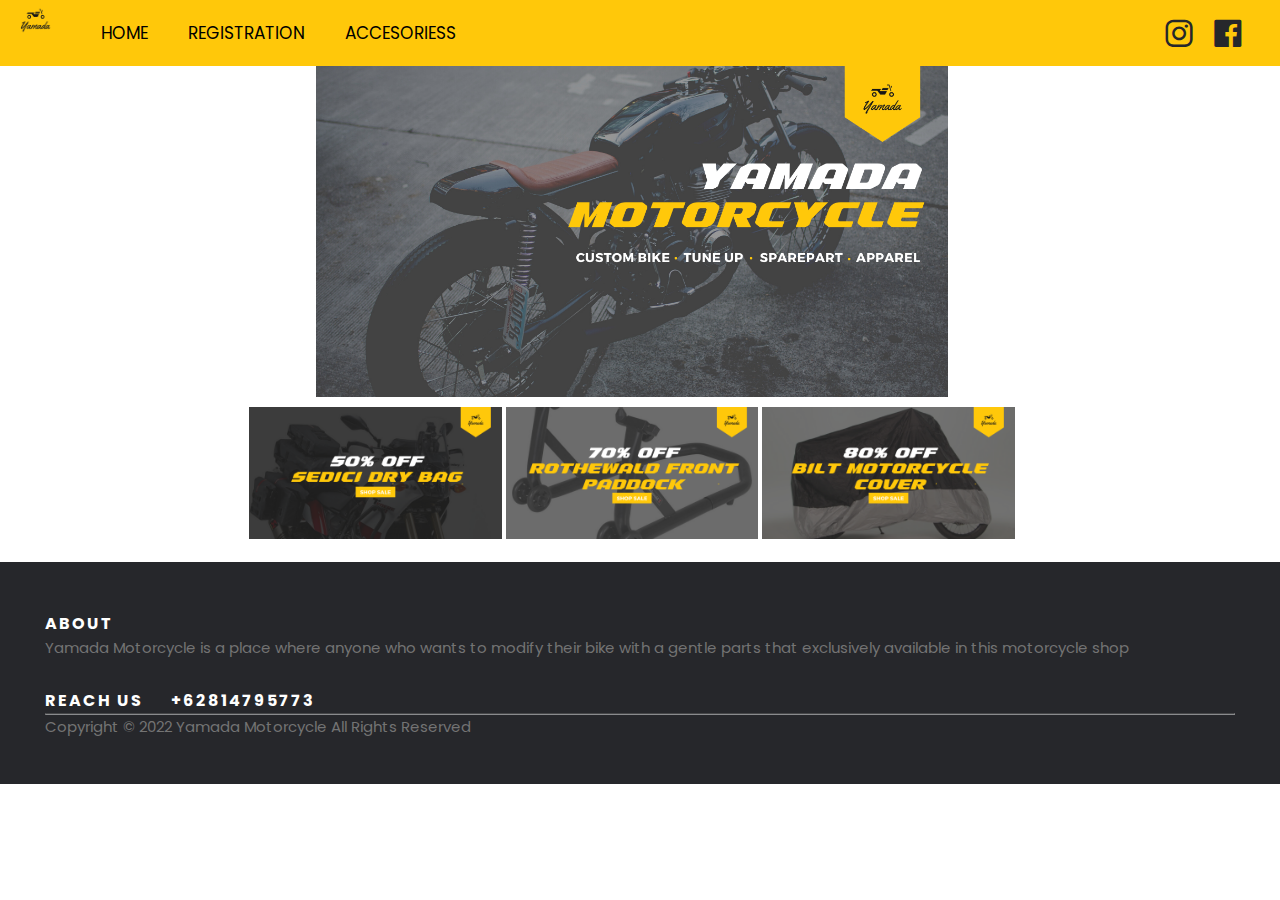
<file: index.html>
<!DOCTYPE html>
<html lang="en">
<head>
  <meta charset="UTF-8">
  <meta http-equiv="X-UA-Compatible" content="IE=edge">
  <meta name="viewport" content="width=device-width, initial-scale=1.0">
  <title>Yamada Motorcycle</title>
  <link rel="stylesheet" href="style.css">
  <link href='https://unpkg.com/boxicons@2.1.2/css/boxicons.min.css' rel='stylesheet'>
  <link rel="icon" href="assets/images/yamada-logo.png">
</head>
<body>
  <!-- Bagian header -->
  <header class="first-header">
    <div class="header"> 
      <nav class="navbar">
        <div class="col1">
          <img class="logo-nav" src="assets/images/yamada-logo.png" alt="" srcset="">
        </div>
        <div class="col2">
          <a class="navbar-a" href="index.html">HOME</a>
          <a class="navbar-a" href="register.html">REGISTRATION</a>
          <a class="navbar-a" href="acc.html">ACCESORIESS</a>
        </div>     
        <div class="sosmed">
          <a href="https://instagram.com/"><i class='bx bxl-instagram bx-md'></i></a>
          <a href="https://www.facebook.com/"><i class='bx bxl-facebook-square bx-md' ></i></a>
        </div>
      </nav>
    </div>
  </header>
  <!-- Bagian konten -->
  <section class="layout">
    <center>  
      <img class="banner-utama" src="assets/images/banner_1.png" alt="">
      <a href="shop-sedici.html"><img class="banner" src="assets/images/banner_2.png" alt=""></a>
      <a href="shop-rothewald.html"><img class="banner" src="assets/images/banner_3.png" alt=""></a>
      <a href="shop-bilt.html"><img class="banner" src="assets/images/banner_4.png" alt=""></a>
    </center>
  </section>
  
  <footer>
    <!-- Bagian footer -->
    <div class="footer"><div class="site-footer">
      <div>
        <div>
          <h6>About</h6>
          <p class="text-justify">Yamada Motorcycle is a place where anyone who wants to modify their bike with a gentle parts that exclusively available in this motorcycle shop</p><br>
          <h6>Reach us &emsp; +62814795773</h6>
        </div>
        <hr>
      </div>
      <div>
        <p class="copyright-text">Copyright &copy; 2022 Yamada Motorcycle All Rights Reserved
        </p>
      </div>
    </div>
  </div>
</footer>
</body>

</html>
</file>
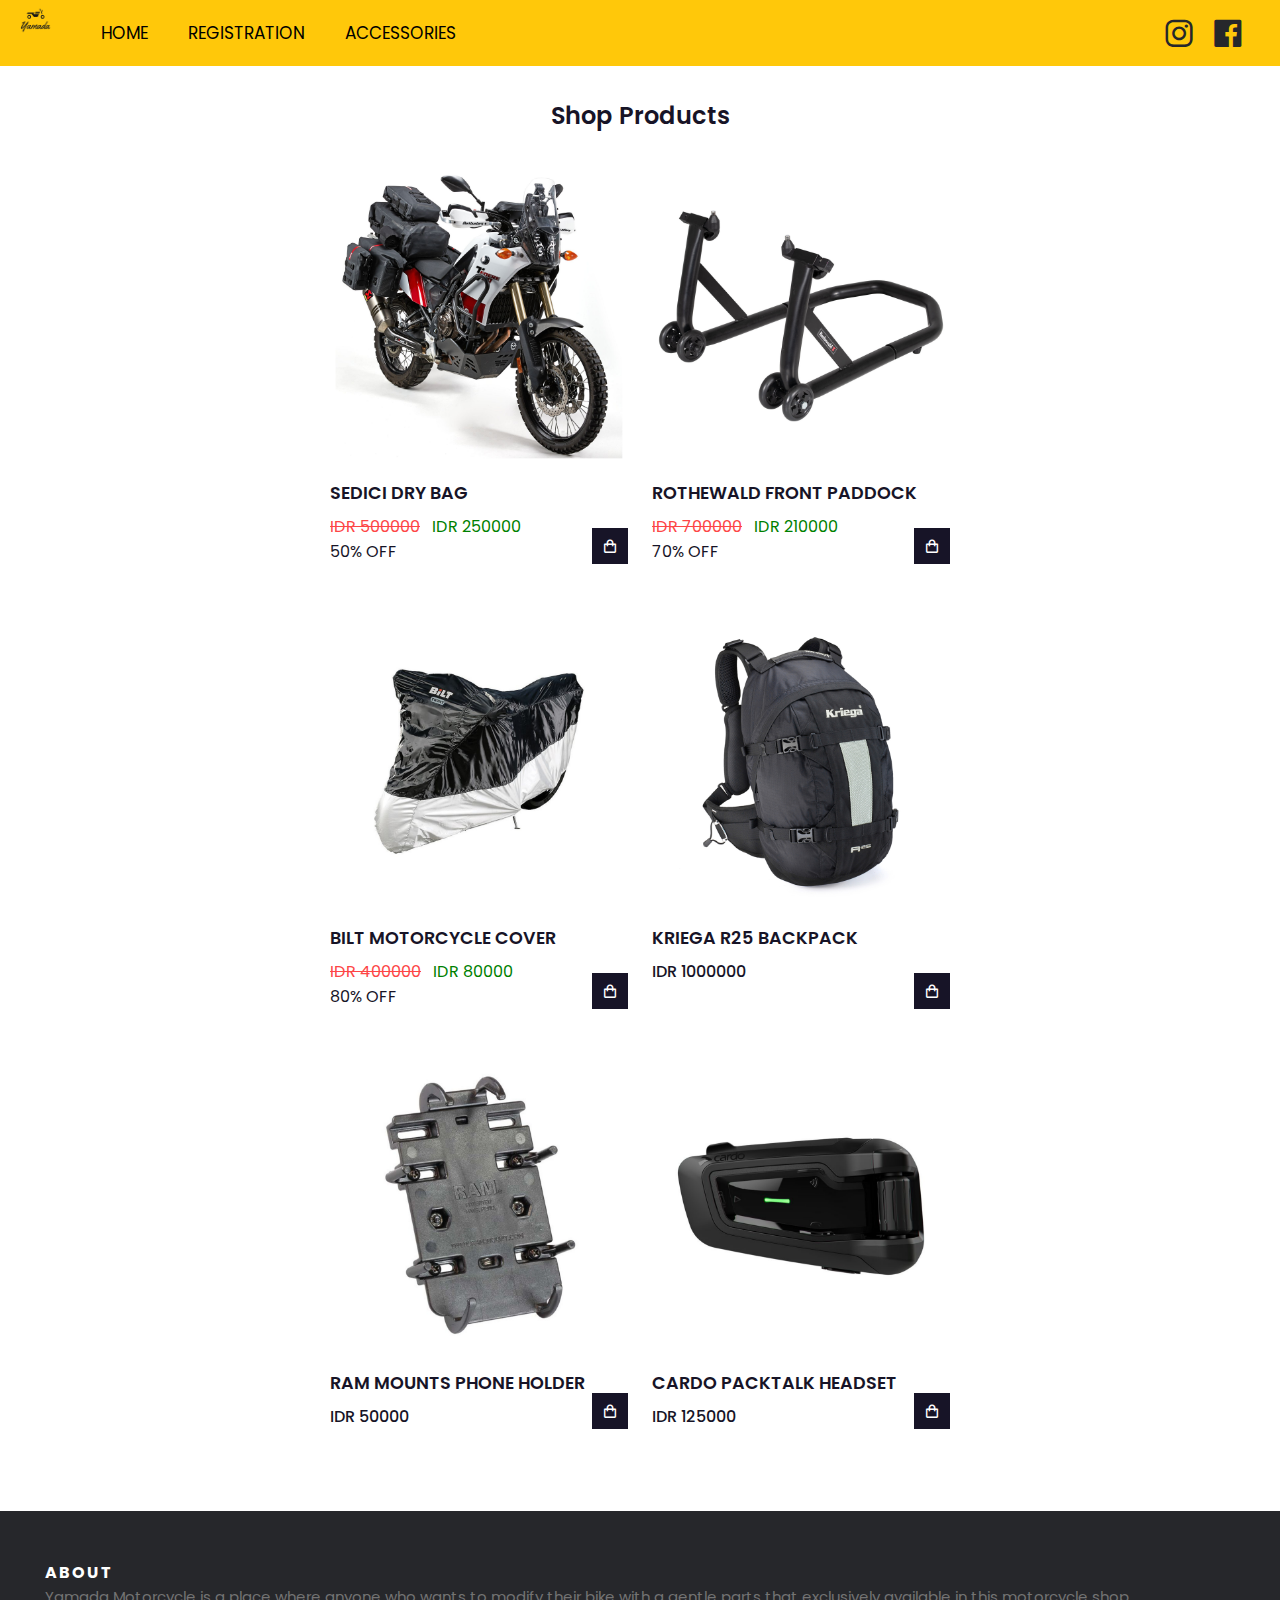
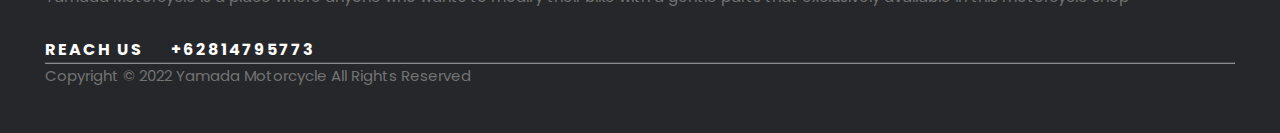
<file: acc.html>
<!DOCTYPE html>
<html lang="en">

<head>
  <meta charset="UTF-8">
  <meta http-equiv="X-UA-Compatible" content="IE=edge">
  <meta name="viewport" content="width=device-width, initial-scale=1.0">
  <title>Yamada Motorcycle</title>
  <link rel="stylesheet" href="style.css">
  <link href='https://unpkg.com/boxicons@2.1.2/css/boxicons.min.css' rel='stylesheet'>
  <link rel="icon" href="assets/images/yamada-logo.png">
</head>

<body>
  <!-- Bagian header -->
  <header class="first-header">
    <div class="header">
      <nav class="navbar">
        <div class="col1">
          <img class="logo-nav" src="assets/images/yamada-logo.png" alt="" srcset="">
        </div>
        <div class="col2">
          <a class="navbar-a" href="index.html">HOME</a>
          <a class="navbar-a" href="register.html">REGISTRATION</a>
          <a class="navbar-a" href="acc.html">ACCESSORIES</a>
        </div>
        <div class="sosmed">
          <a href="https://instagram.com/"><i class='bx bxl-instagram bx-md'></i></a>
          <a href="https://www.facebook.com/"><i class='bx bxl-facebook-square bx-md'></i></a>
        </div>
      </nav>
    </div>
  </header>

  <section class="shop container">
    <h2 class="section-title">Shop Products</h2>
    <!-- Konten -->
    <div class="shop-content">
      <!-- Box 1 -->
      <div class="product-box">
        <img src="assets/images/product1.jpg" alt="" class="product-img">
        <h2 class="product-title">SEDICI DRY BAG</h2>
        <span class="coret">IDR 500000</span>
        <span class="price-disc">IDR 250000</span>
        <p></p>
        <span class="disc">50% OFF</span>
        <a href="shop-sedici.html"><i class='bx bx-shopping-bag add-cart'></i></a>
      </div>
      <!-- Box 2 -->
      <div class="product-box">
        <img src="assets/images/product3.jpg" alt="" class="product-img">
        <h2 class="product-title">ROTHEWALD FRONT PADDOCK</h2>
        <span class="coret">IDR 700000</span>
        <span class="price-disc">IDR 210000</span>
        <p></p>
        <span class="dis">70% OFF</span>
        <a href="shop-rothewald.html"><i class='bx bx-shopping-bag add-cart'></i></a>
      </div>
      <!-- Box  3-->
      <div class="product-box">
        <img src="assets/images/product4.png" alt="" class="product-img">
        <h2 class="product-title">BILT MOTORCYCLE COVER</h2>
        <span class="coret">IDR 400000</span>
        <span class="price-disc">IDR 80000</span>
        <p></p>
        <span class="dis">80% OFF</span>
        <a href="shop-bilt.html"><i class='bx bx-shopping-bag add-cart'></i></a>
      </div>
      <!-- Box 4 -->
      <div class="product-box">
        <img src="assets/images/product2.jpg" alt="" class="product-img">
        <h2 class="product-title">KRIEGA R25 BACKPACK</h2>
        <span class="price">IDR 1000000</span>
        <a href="shop-kriega.html"><i class='bx bx-shopping-bag add-cart'></i></a>
      </div>
      <!-- Box 5 -->
      <div class="product-box">
        <img src="assets/images/product5.png" alt="" class="product-img">
        <h2 class="product-title">RAM MOUNTS PHONE HOLDER</h2>
        <span class="price">IDR 50000</span>
        <a href="shop-ram.html"><i class='bx bx-shopping-bag add-cart'></i></a>
      </div>
      <!-- Box 6 -->
      <div class="product-box">
        <img src="assets/images/product6.png" alt="" class="product-img">
        <h2 class="product-title">CARDO PACKTALK HEADSET</h2>
        <span class="price">IDR 125000</span>
        <a href="shop-cardo.html"><i class='bx bx-shopping-bag add-cart'></i></a>
      </div>
    </div>

  </section>

  <!-- Bagian footer -->
  <footer>
    <div class="footer">
      <div class="site-footer">
        <div>
          <div>
            <h6>About</h6>
            <p class="text-justify">Yamada Motorcycle is a place where anyone who wants to modify their bike with a
              gentle parts that exclusively available in this motorcycle shop</p><br>
            <h6>Reach us &emsp; +62814795773</h6>
          </div>
          <hr>
        </div>
        <div>
          <p class="copyright-text">Copyright &copy; 2022 Yamada Motorcycle All Rights Reserved
          </p>
        </div>
      </div>
    </div>
  </footer>
</body>

</html>
</file>
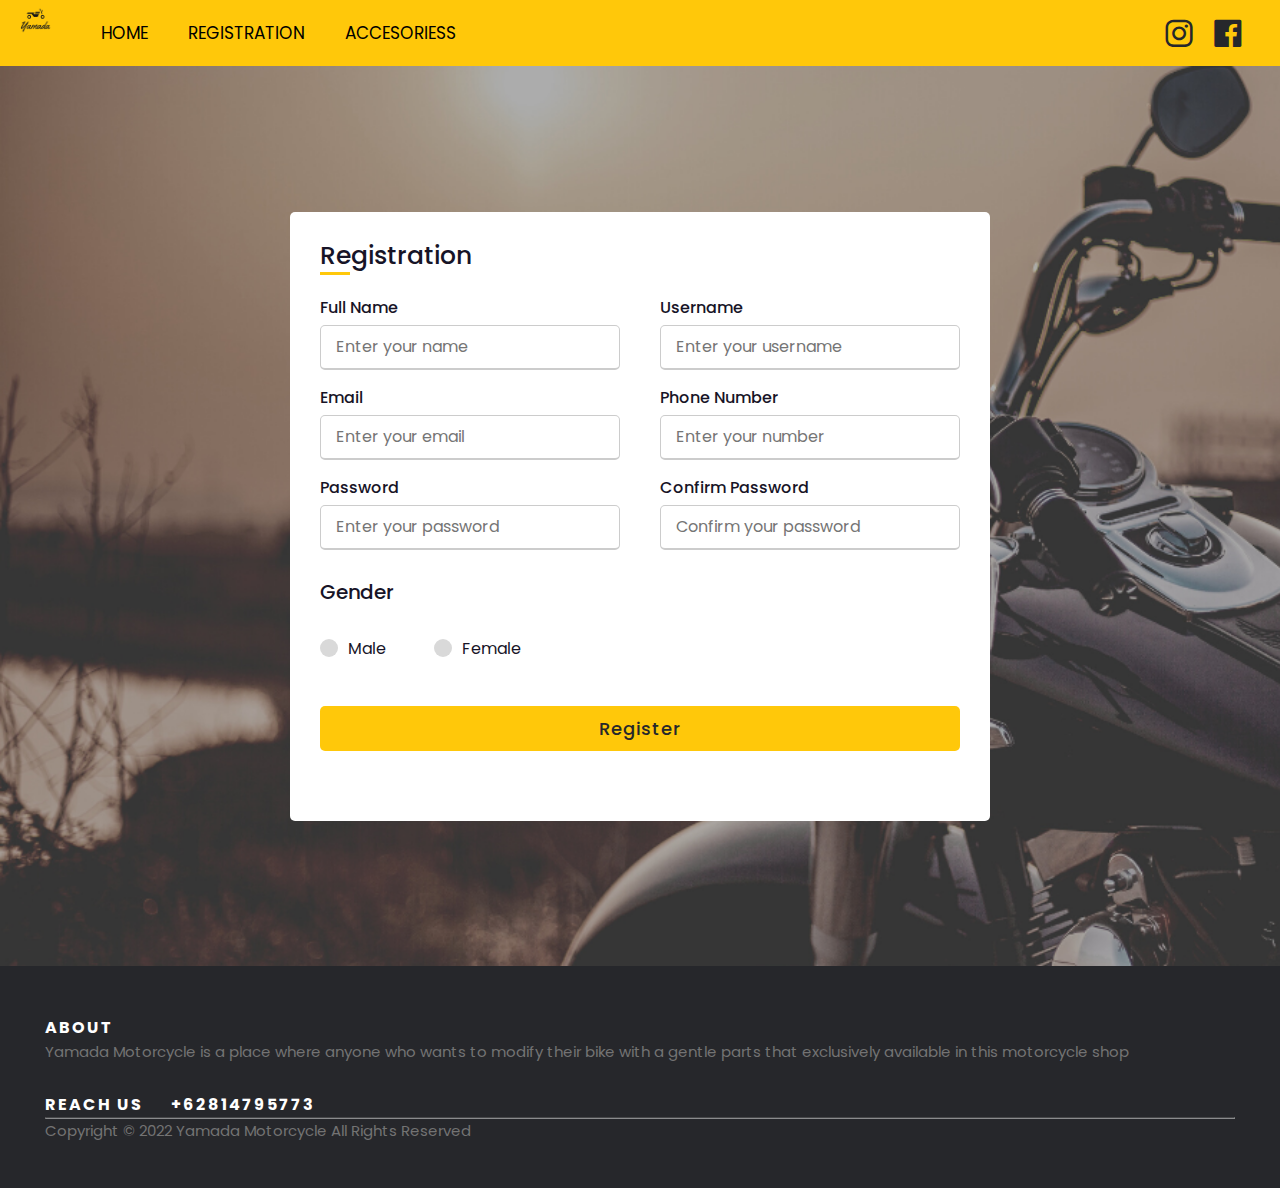
<file: register.html>
<!DOCTYPE html>
<html lang="en">
<head>
  <meta charset="UTF-8">
  <meta http-equiv="X-UA-Compatible" content="IE=edge">
  <meta name="viewport" content="width=device-width, initial-scale=1.0">
  <title>Yamada Motorcycle</title>
  <link rel="stylesheet" href="style.css">
  <link href='https://unpkg.com/boxicons@2.1.2/css/boxicons.min.css' rel='stylesheet'>
  <link rel="icon" href="assets/images/yamada-logo.png">
</head>
<body>
  <!-- Bagian header -->
  <header class="first-header">
    <div class="header"> 
      <nav class="navbar">
        <div class="col1">
          <img class="logo-nav" src="assets/images/yamada-logo.png" alt="" srcset="">
        </div>
        <div class="col2">
          <a class="navbar-a" href="index.html">HOME</a>
          <a class="navbar-a" href="register.html">REGISTRATION</a>
          <a class="navbar-a" href="acc.html">ACCESORIESS</a>
        </div>     
        <div class="sosmed">
          <a href="https://instagram.com/"><i class='bx bxl-instagram bx-md'></i></a>
          <a href="https://www.facebook.com/"><i class='bx bxl-facebook-square bx-md' ></i></a>
        </div>
      </nav>
    </div>
  </header>
  
  <section class="register-layout">
    <!-- Bagian konten -->
    <div class="main">
      <div class="title">Registration</div>
      <form action="#">
        <div class="user-details">
          <div class="input-box">
            <span class="details">Full Name</span>
            <input type="text" placeholder="Enter your name" required>
          </div>
          <div class="input-box">
            <span class="details">Username</span>
            <input type="text" placeholder="Enter your username" required>
          </div>
          <div class="input-box">
            <span class="details">Email</span>
            <input type="email" placeholder="Enter your email" required>
          </div>
          <div class="input-box">
            <span class="details">Phone Number</span>
            <input type="text" placeholder="Enter your number" required>
          </div>
          <div class="input-box">
            <span class="details">Password</span>
            <input type="password" placeholder="Enter your password" required>
          </div>
          <div class="input-box">
            <span class="details">Confirm Password</span>
            <input type="password" placeholder="Confirm your password" required>
          </div>
        </div>
        <div class="gender-details">
          <input type="radio" name="gender" id="dot-siji">
          <input type="radio" name="gender" id="dot-loro">
          <span class="gender-title">Gender</span>
          <div class="category">
            <label for="dot-siji">
              <span class="dot siji"></span>
              <span class="gender">Male</span>
            </label>
            <label for="dot-loro">
              <span class="dot loro"></span>
              <span class="gender">Female</span>
            </label>
          </div>
        </div>
        <div class="button">
          <input type="submit" value="Register">
        </div>
      </form>
    </div>
  </section>
  
  <footer>
    <!-- Bagian footer -->
    <div class="footer"><div class="site-footer">
      <div>
        <div>
          <h6>About</h6>
          <p class="text-justify">Yamada Motorcycle is a place where anyone who wants to modify their bike with a gentle parts that exclusively available in this motorcycle shop</p><br>
          <h6>Reach us &emsp; +62814795773</h6>
        </div>
        <hr>
      </div>
      <div>
        <p class="copyright-text">Copyright &copy; 2022 Yamada Motorcycle All Rights Reserved
        </p>
      </div>
    </div>
  </div>
</footer>

</body>
</html>
</file>
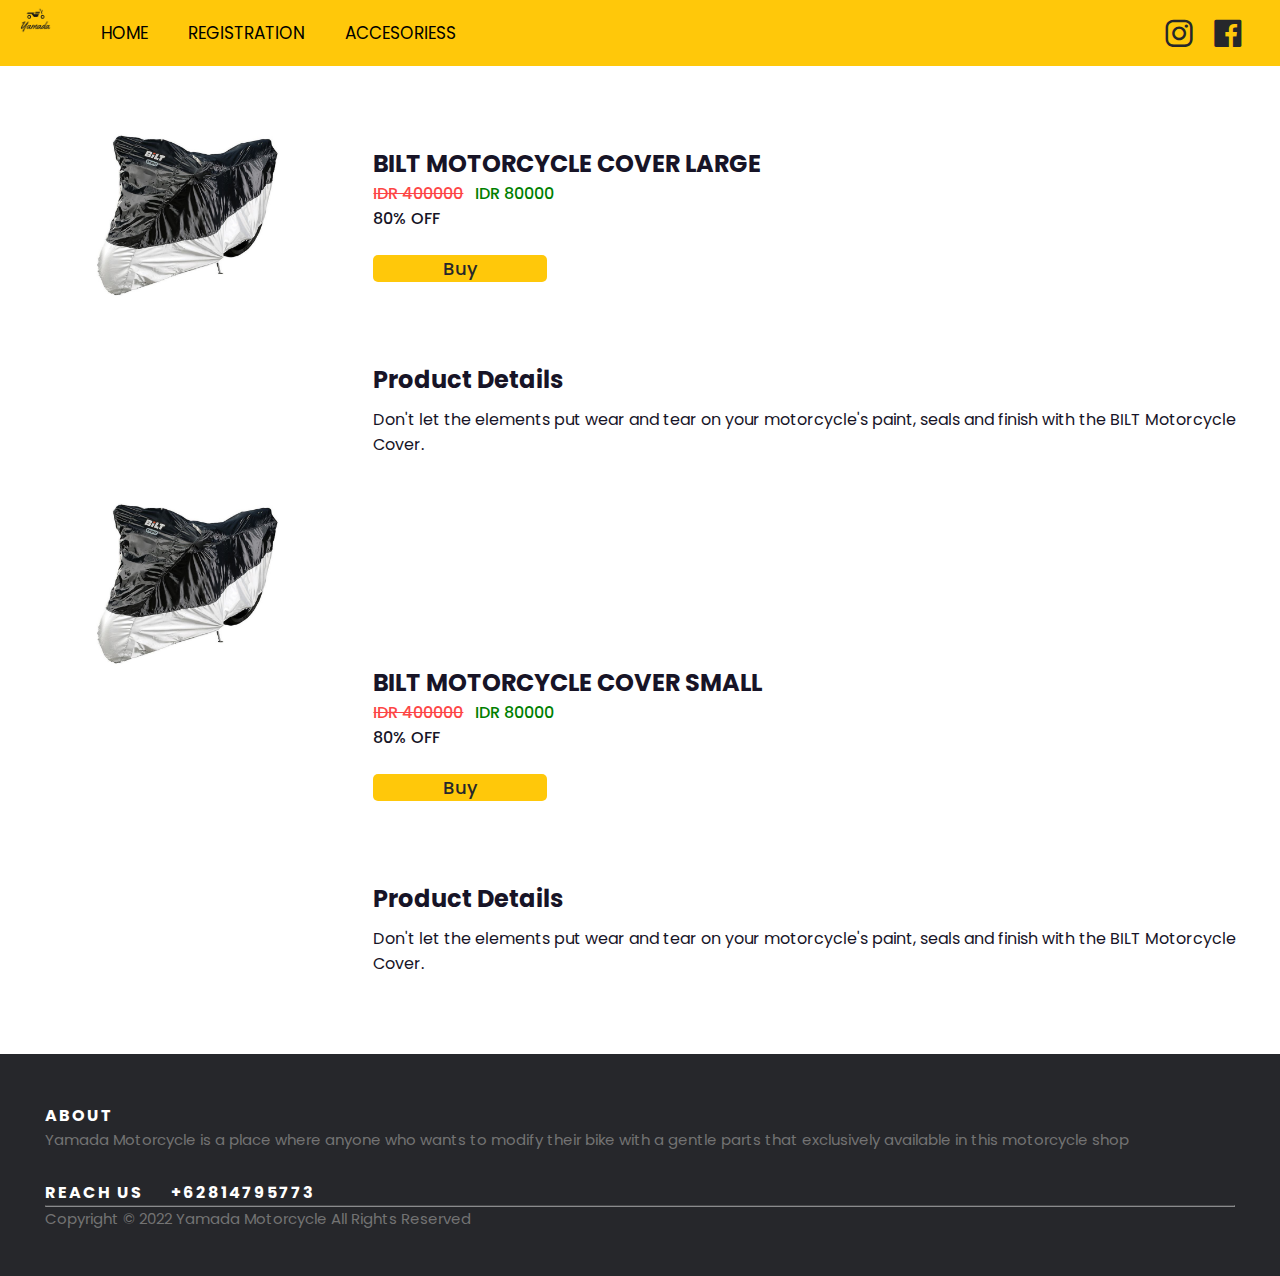
<file: shop-bilt.html>
<!DOCTYPE html>
<html lang="en">
<head>
  <meta charset="UTF-8">
  <meta http-equiv="X-UA-Compatible" content="IE=edge">
  <meta name="viewport" content="width=device-width, initial-scale=1.0">
  <title>Yamada Motorcycle</title>
  <link rel="stylesheet" href="style.css">
  <link href='https://unpkg.com/boxicons@2.1.2/css/boxicons.min.css' rel='stylesheet'>
  <link rel="icon" href="assets/images/yamada-logo.png">
</head>
<body>
  <!-- Bagian header -->
  <header class="first-header">
    <div class="header"> 
      <nav class="navbar">
        <div class="col1">
          <img class="logo-nav" src="assets/images/yamada-logo.png" alt="" srcset="">
        </div>
        <div class="col2">
          <a class="navbar-a" href="index.html">HOME</a>
          <a class="navbar-a" href="register.html">REGISTRATION</a>
          <a class="navbar-a" href="acc.html">ACCESORIESS</a>
        </div>     
        <div class="sosmed">
          <a href="https://instagram.com/"><i class='bx bxl-instagram bx-md'></i></a>
          <a href="https://www.facebook.com/"><i class='bx bxl-facebook-square bx-md' ></i></a>
        </div>
      </nav>
    </div>
  </header>
  <!-- Bagian konten -->
  <section class="shop-layout">
    <div class="aside">
      <img src="assets/images/product4.png" alt="">
      <img class="below-img"src="assets/images/product4.png" alt="">
    </div>
    <div class="article">
      <div class="isinya-satu">
        <div class="shop-text">
          <h2>BILT MOTORCYCLE COVER LARGE</h2>
          <span class="coret">IDR 400000</span>
          <span class="price-disc">IDR 80000</span><p></p>
          <span class="disc">80% OFF</span>
        </div>
        <div>
          <input class="buy-button" type="submit" value="Buy">
        </div>
        <h2 class="product-details">Product Details</h2>
        <p class="product-description">Don't let the elements put wear and tear on your motorcycle's paint, seals and finish with the BILT Motorcycle Cover.</p>
      </div>
      <div class="isinya-dua">
        <div class="shop-text">
          <h2>BILT MOTORCYCLE COVER SMALL</h2>
          <span class="coret">IDR 400000</span>
          <span class="price-disc">IDR 80000</span><p></p>
          <span class="disc">80% OFF</span>
        </div>
        <div>
          <input class="buy-button" type="submit" value="Buy">
        </div>
        <h2 class="product-details">Product Details</h2>
        <p class="product-description">Don't let the elements put wear and tear on your motorcycle's paint, seals and finish with the BILT Motorcycle Cover.</p>
      </div>
    </div>
  </section>
  
  <footer>
    <!-- Bagian footer -->
    <div class="footer"><div class="site-footer">
      <div>
        <div>
          <h6>About</h6>
          <p class="text-justify">Yamada Motorcycle is a place where anyone who wants to modify their bike with a gentle parts that exclusively available in this motorcycle shop</p><br>
          <h6>Reach us &emsp; +62814795773</h6>
        </div>
        <hr>
      </div>
      <div>
        <p class="copyright-text">Copyright &copy; 2022 Yamada Motorcycle All Rights Reserved
        </p>
      </div>
    </div>
  </div>
</footer>
</body>

</html>
</file>
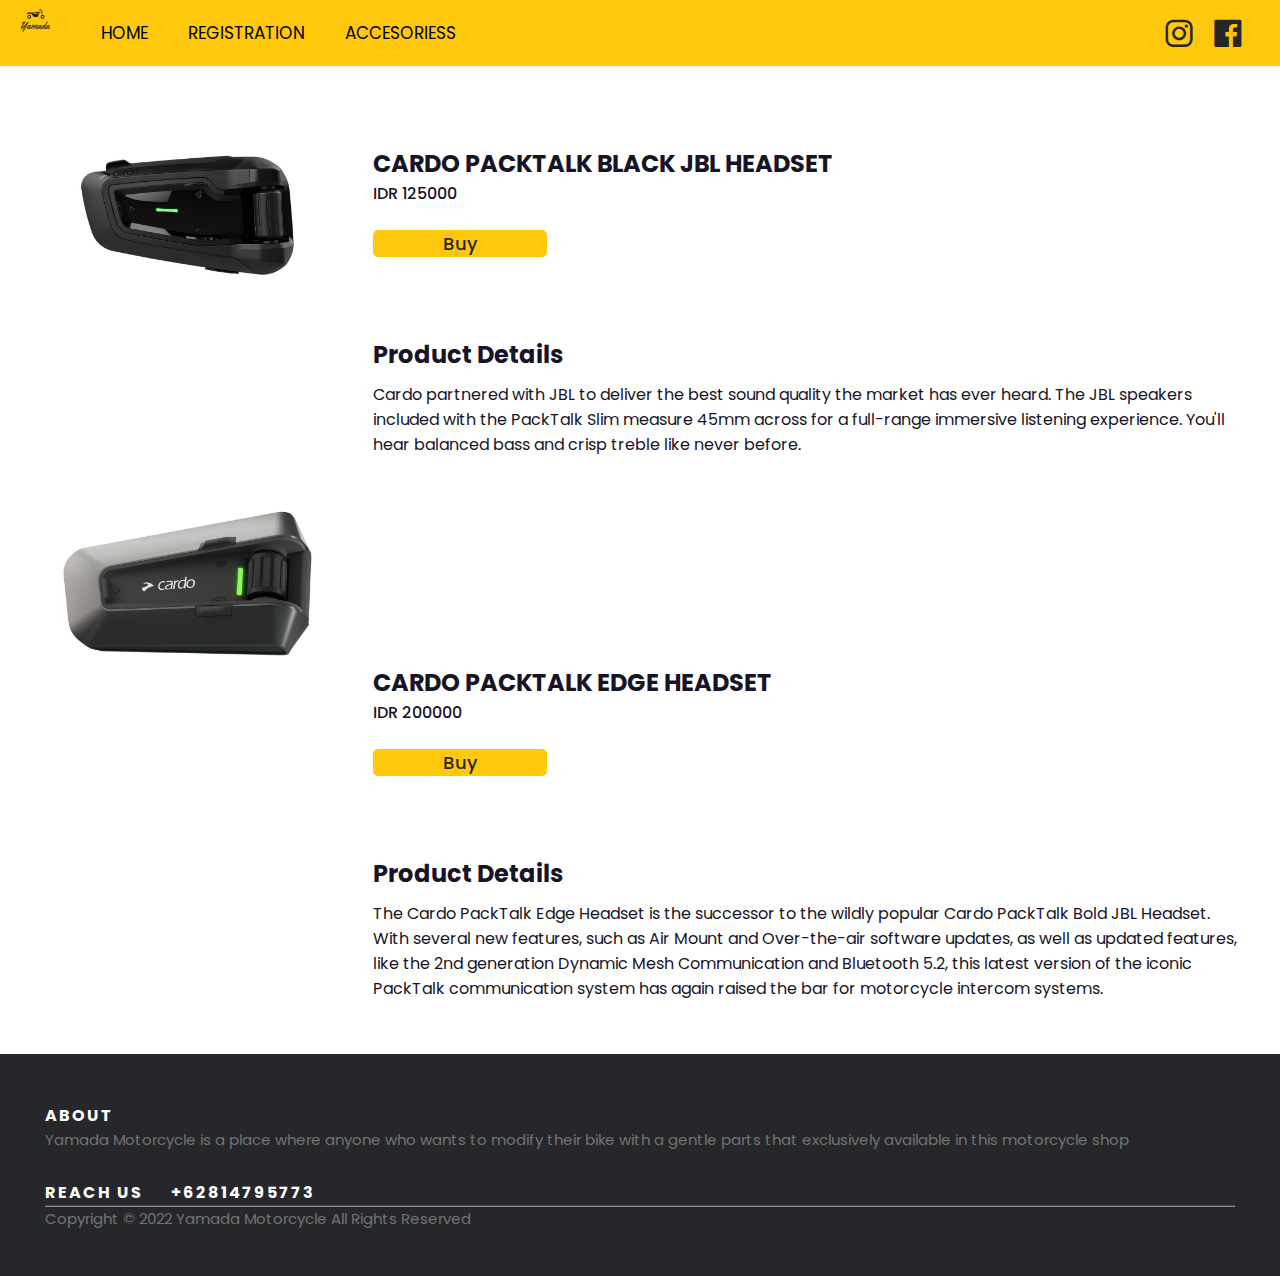
<file: shop-cardo.html>
<!DOCTYPE html>
<html lang="en">
<head>
  <meta charset="UTF-8">
  <meta http-equiv="X-UA-Compatible" content="IE=edge">
  <meta name="viewport" content="width=device-width, initial-scale=1.0">
  <title>Yamada Motorcycle</title>
  <link rel="stylesheet" href="style.css">
  <link href='https://unpkg.com/boxicons@2.1.2/css/boxicons.min.css' rel='stylesheet'>
  <link rel="icon" href="assets/images/yamada-logo.png">
</head>
<body>
  <!-- Bagian header -->
  <header class="first-header">
    <div class="header"> 
      <nav class="navbar">
        <div class="col1">
          <img class="logo-nav" src="assets/images/yamada-logo.png" alt="" srcset="">
        </div>
        <div class="col2">
          <a class="navbar-a" href="index.html">HOME</a>
          <a class="navbar-a" href="register.html">REGISTRATION</a>
          <a class="navbar-a" href="acc.html">ACCESORIESS</a>
        </div>     
        <div class="sosmed">
          <a href="https://instagram.com/"><i class='bx bxl-instagram bx-md'></i></a>
          <a href="https://www.facebook.com/"><i class='bx bxl-facebook-square bx-md' ></i></a>
        </div>
      </nav>
    </div>
  </header>
  <!-- Bagian konten -->
  <section class="shop-layout">
    <div class="aside">
      <img src="assets/images/product6.png" alt="">
      <img class="below-img"src="assets/images/product7.jpg" alt="">
    </div>
    <div class="article">
      <div class="isinya-satu">
        <div class="shop-text">
          <h2>CARDO PACKTALK BLACK JBL HEADSET</h2>
          <span class="price">IDR 125000</span>
        </div>
        <div>
          <input class="buy-button" type="submit" value="Buy">
        </div>
        <h2 class="product-details">Product Details</h2>
        <p class="product-description">Cardo partnered with JBL to deliver the best sound quality the market has ever heard. The JBL speakers included with the PackTalk Slim measure 45mm across for a full-range immersive listening experience. You'll hear balanced bass and crisp treble like never before.</p>
      </div>
      <div class="isinya-dua">
        <div class="shop-text">
          <h2>CARDO PACKTALK EDGE HEADSET</h2>
          <span class="price">IDR 200000</span>
        </div>
        <div>
          <input class="buy-button" type="submit" value="Buy">
        </div>
        <h2 class="product-details">Product Details</h2>
        <p class="product-description">The Cardo PackTalk Edge Headset is the successor to the wildly popular Cardo PackTalk Bold JBL Headset. With several new features, such as Air Mount and Over-the-air software updates, as well as updated features, like the 2nd generation Dynamic Mesh Communication and Bluetooth 5.2, this latest version of the iconic PackTalk communication system has again raised the bar for motorcycle intercom systems.</p>
      </div>
      
    </div>
    
    
  </section>
  
  <footer>
    <!-- Bagian footer -->
    <div class="footer"><div class="site-footer">
      <div>
        <div>
          <h6>About</h6>
          <p class="text-justify">Yamada Motorcycle is a place where anyone who wants to modify their bike with a gentle parts that exclusively available in this motorcycle shop</p><br>
          <h6>Reach us &emsp; +62814795773</h6>
        </div>
        <hr>
      </div>
      <div>
        <p class="copyright-text">Copyright &copy; 2022 Yamada Motorcycle All Rights Reserved
        </p>
      </div>
    </div>
  </div>
</footer>
</body>

</html>
</file>
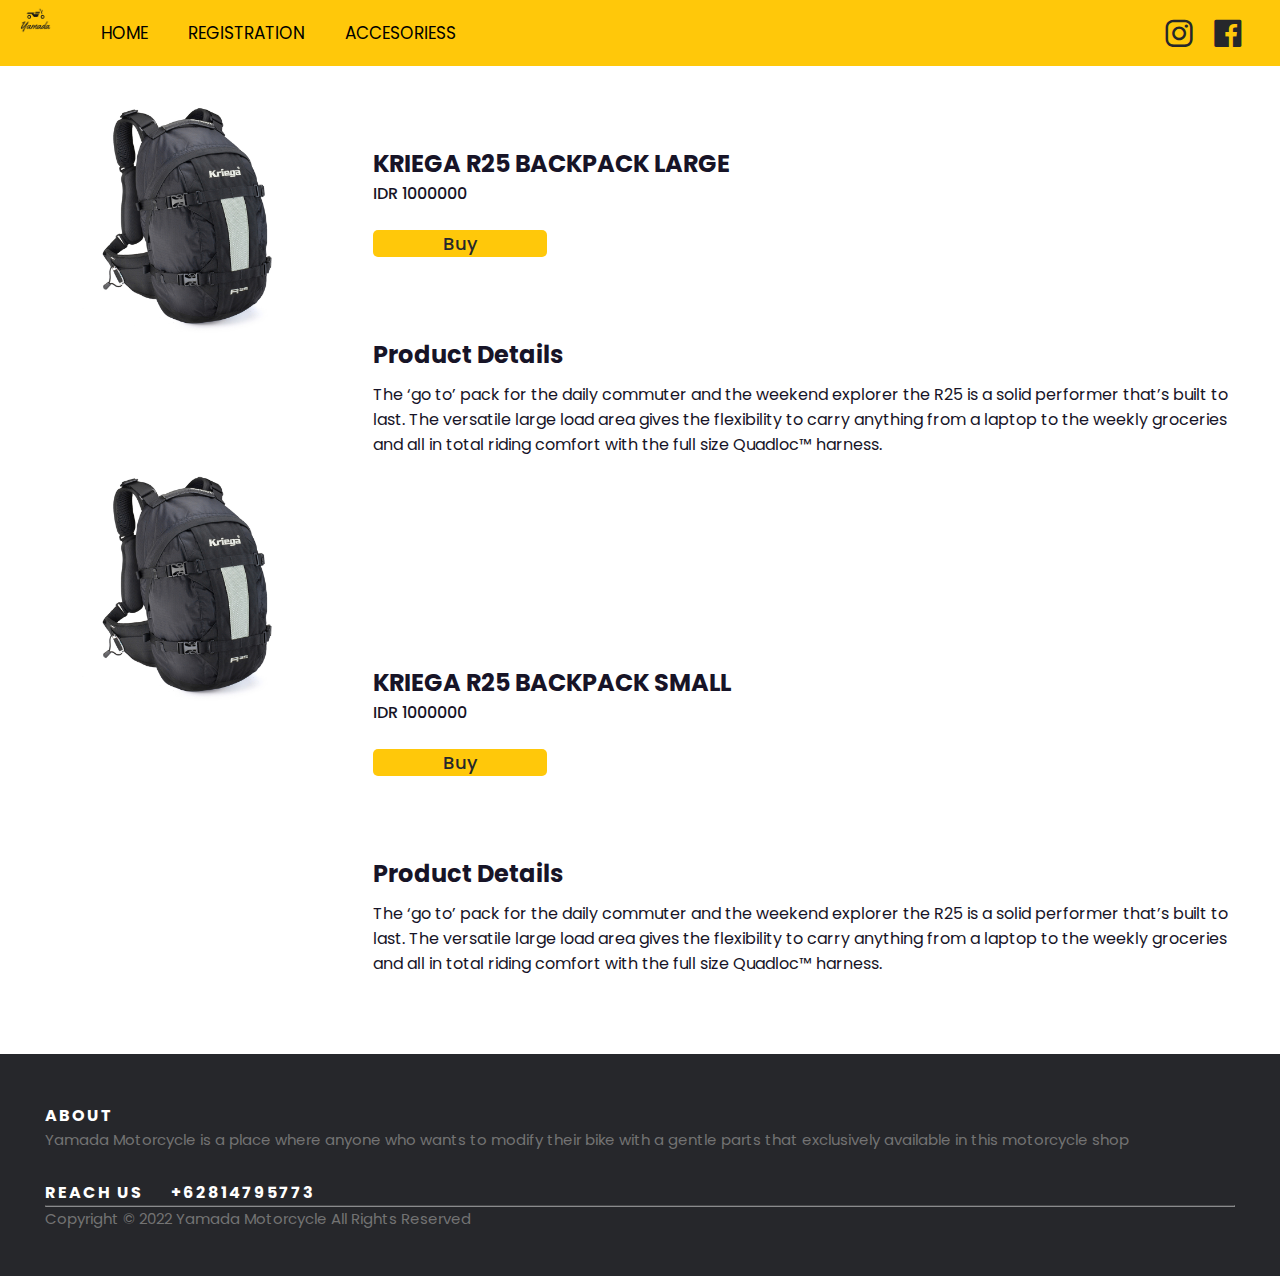
<file: shop-kriega.html>
<!DOCTYPE html>
<html lang="en">
<head>
  <meta charset="UTF-8">
  <meta http-equiv="X-UA-Compatible" content="IE=edge">
  <meta name="viewport" content="width=device-width, initial-scale=1.0">
  <title>Yamada Motorcycle</title>
  <link rel="stylesheet" href="style.css">
  <link href='https://unpkg.com/boxicons@2.1.2/css/boxicons.min.css' rel='stylesheet'>
  <link rel="icon" href="assets/images/yamada-logo.png">
</head>
<body>
  <!-- Bagian header -->
  <header class="first-header">
    <div class="header"> 
      <nav class="navbar">
        <div class="col1">
          <img class="logo-nav" src="assets/images/yamada-logo.png" alt="" srcset="">
        </div>
        <div class="col2">
          <a class="navbar-a" href="index.html">HOME</a>
          <a class="navbar-a" href="register.html">REGISTRATION</a>
          <a class="navbar-a" href="acc.html">ACCESORIESS</a>
        </div>     
        <div class="sosmed">
          <a href="https://instagram.com/"><i class='bx bxl-instagram bx-md'></i></a>
          <a href="https://www.facebook.com/"><i class='bx bxl-facebook-square bx-md' ></i></a>
        </div>
      </nav>
    </div>
  </header>
  <!-- Bagian konten -->
  <section class="shop-layout">
    <div class="aside">
      <img src="assets/images/product2.jpg" alt="">
      <img class="below-img"src="assets/images/product2.jpg" alt="">
    </div>
    <div class="article">
      <div class="isinya-satu">
        <div class="shop-text">
          <h2>KRIEGA R25 BACKPACK LARGE</h2>
          <span class="price">IDR 1000000</span>
        </div>
        <div>
          <input class="buy-button" type="submit" value="Buy">
        </div>
        <h2 class="product-details">Product Details</h2>
        <p class="product-description">The ‘go to’ pack for the daily commuter and the weekend explorer the R25 is a solid performer that’s built to last. The versatile large load area gives the flexibility to carry anything from a laptop to the weekly groceries and all in total riding comfort with the full size Quadloc™ harness.</p>
      </div>
      <div class="isinya-dua">
        <div class="shop-text">
          <h2>KRIEGA R25 BACKPACK SMALL</h2>
          <span class="price">IDR 1000000</span>
        </div>
        <div>
          <input class="buy-button" type="submit" value="Buy">
        </div>
        <h2 class="product-details">Product Details</h2>
        <p class="product-description">The ‘go to’ pack for the daily commuter and the weekend explorer the R25 is a solid performer that’s built to last. The versatile large load area gives the flexibility to carry anything from a laptop to the weekly groceries and all in total riding comfort with the full size Quadloc™ harness.</p>
      </div>
      
    </div>
    
    
  </section>
  
  <footer>
    <!-- Bagian footer -->
    <div class="footer"><div class="site-footer">
      <div>
        <div>
          <h6>About</h6>
          <p class="text-justify">Yamada Motorcycle is a place where anyone who wants to modify their bike with a gentle parts that exclusively available in this motorcycle shop</p><br>
          <h6>Reach us &emsp; +62814795773</h6>
        </div>
        <hr>
      </div>
      <div>
        <p class="copyright-text">Copyright &copy; 2022 Yamada Motorcycle All Rights Reserved
        </p>
      </div>
    </div>
  </div>
</footer>
</body>

</html>
</file>
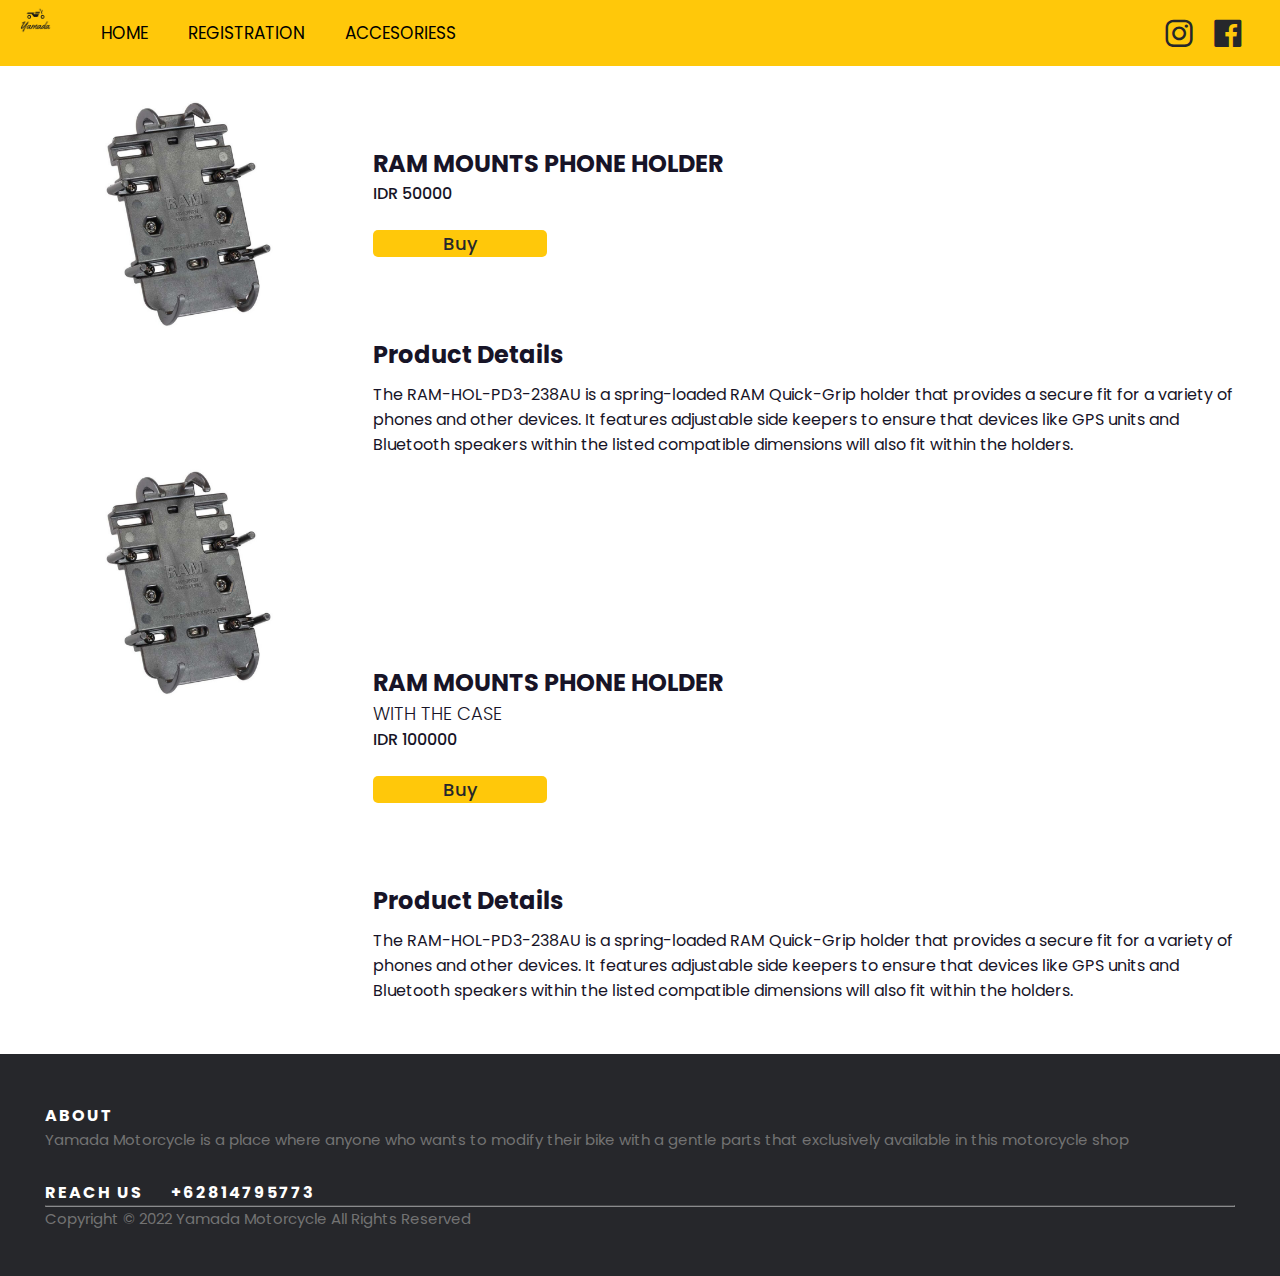
<file: shop-ram.html>
<!DOCTYPE html>
<html lang="en">
<head>
  <meta charset="UTF-8">
  <meta http-equiv="X-UA-Compatible" content="IE=edge">
  <meta name="viewport" content="width=device-width, initial-scale=1.0">
  <title>Yamada Motorcycle</title>
  <link rel="stylesheet" href="style.css">
  <link href='https://unpkg.com/boxicons@2.1.2/css/boxicons.min.css' rel='stylesheet'>
  <link rel="icon" href="assets/images/yamada-logo.png">
</head>
<body>
  <!-- Bagian header -->
  <header class="first-header">
    <div class="header"> 
      <nav class="navbar">
        <div class="col1">
          <img class="logo-nav" src="assets/images/yamada-logo.png" alt="" srcset="">
        </div>
        <div class="col2">
          <a class="navbar-a" href="index.html">HOME</a>
          <a class="navbar-a" href="register.html">REGISTRATION</a>
          <a class="navbar-a" href="acc.html">ACCESORIESS</a>
        </div>     
        <div class="sosmed">
          <a href="https://instagram.com/"><i class='bx bxl-instagram bx-md'></i></a>
          <a href="https://www.facebook.com/"><i class='bx bxl-facebook-square bx-md' ></i></a>
        </div>
      </nav>
    </div>
  </header>
  <!-- Bagian konten -->
  <section class="shop-layout">
    <div class="aside">
      <img src="assets/images/product5.png" alt="">
      <img class="below-img"src="assets/images/product5.png" alt="">
    </div>
    <div class="article">
      <div class="isinya-satu">
        <div class="shop-text">
          <h2>RAM MOUNTS PHONE HOLDER</h2>
          <span class="price">IDR 50000</span>
        </div>
        <div>
          <input class="buy-button" type="submit" value="Buy">
        </div>
        <h2 class="product-details">Product Details</h2>
        <p class="product-description">The RAM-HOL-PD3-238AU is a spring-loaded RAM Quick-Grip holder that provides a secure fit for a variety of phones and other devices. It features adjustable side keepers to ensure that devices like GPS units and Bluetooth speakers within the listed compatible dimensions will also fit within the holders.</p>
      </div>
      <div class="isinya-dua">
        <div class="shop-text">
          <h2>RAM MOUNTS PHONE HOLDER</h2>
          <h3 class="sub-shop-text">with the case</h3>
          <span class="price">IDR 100000</span>
        </div>
        <div>
          <input class="buy-button" type="submit" value="Buy">
        </div>
        <h2 class="product-details">Product Details</h2>
        <p class="product-description">The RAM-HOL-PD3-238AU is a spring-loaded RAM Quick-Grip holder that provides a secure fit for a variety of phones and other devices. It features adjustable side keepers to ensure that devices like GPS units and Bluetooth speakers within the listed compatible dimensions will also fit within the holders.</p>
      </div>
      
    </div>
    
    
  </section>
  
  <footer>
    <!-- Bagian footer -->
    <div class="footer"><div class="site-footer">
      <div>
        <div>
          <h6>About</h6>
          <p class="text-justify">Yamada Motorcycle is a place where anyone who wants to modify their bike with a gentle parts that exclusively available in this motorcycle shop</p><br>
          <h6>Reach us &emsp; +62814795773</h6>
        </div>
        <hr>
      </div>
      <div>
        <p class="copyright-text">Copyright &copy; 2022 Yamada Motorcycle All Rights Reserved
        </p>
      </div>
    </div>
  </div>
</footer>
</body>

</html>
</file>
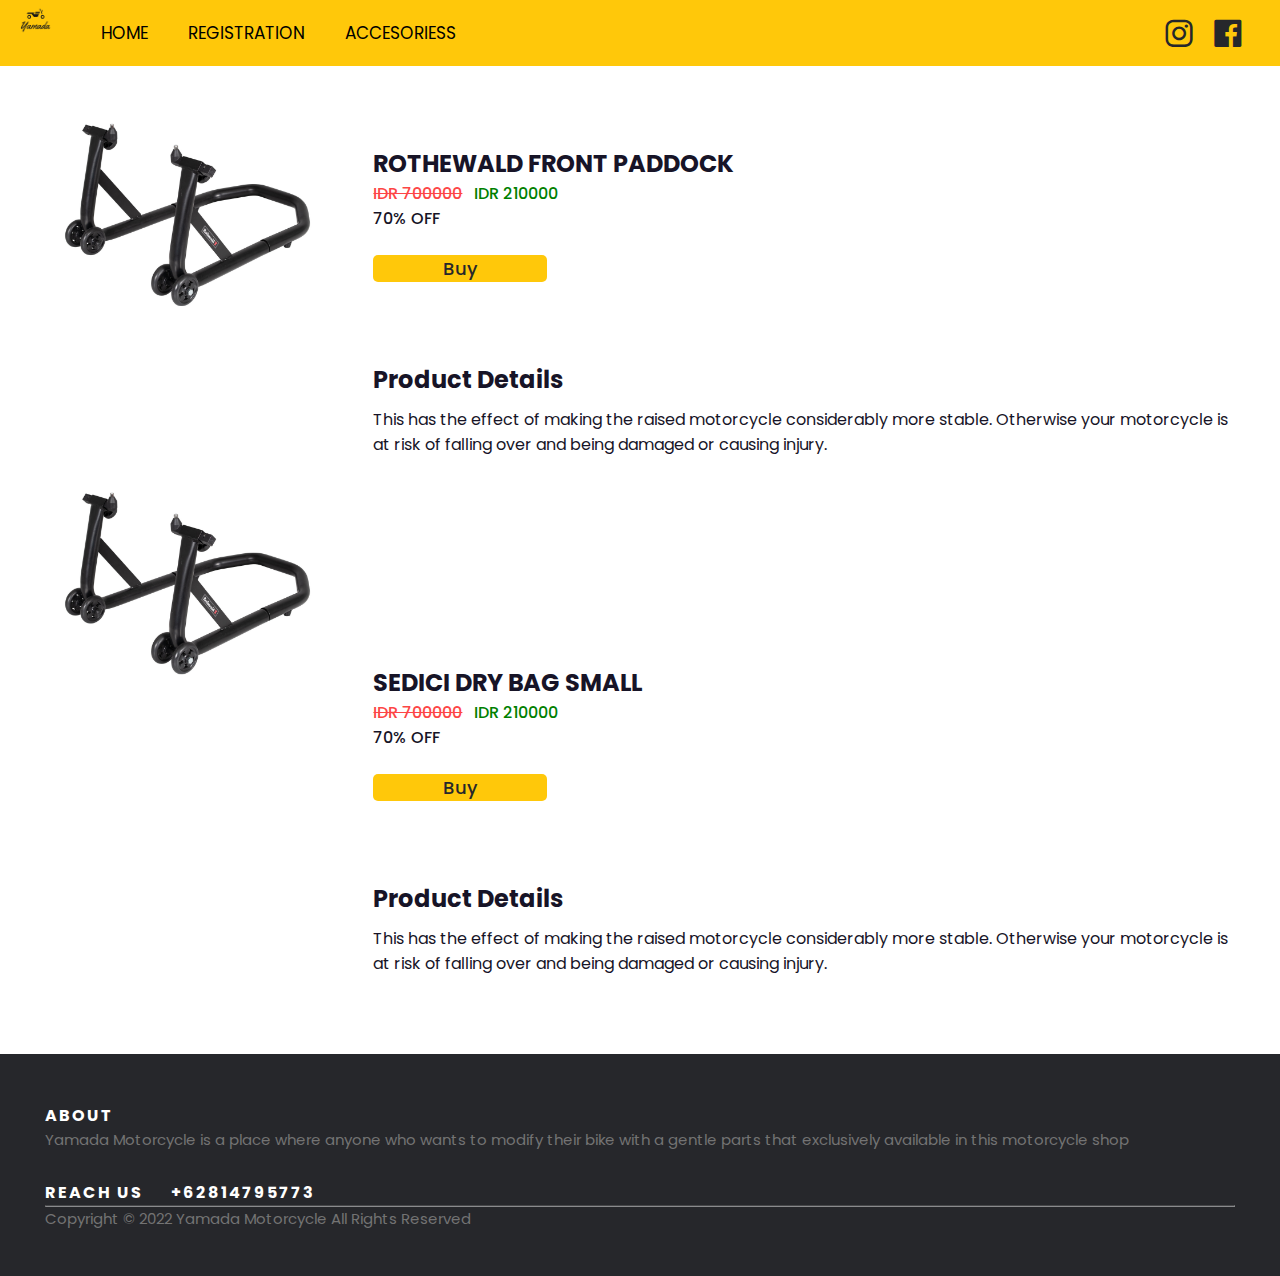
<file: shop-rothewald.html>
<!DOCTYPE html>
<html lang="en">
<head>
  <meta charset="UTF-8">
  <meta http-equiv="X-UA-Compatible" content="IE=edge">
  <meta name="viewport" content="width=device-width, initial-scale=1.0">
  <title>Yamada Motorcycle</title>
  <link rel="stylesheet" href="style.css">
  <link href='https://unpkg.com/boxicons@2.1.2/css/boxicons.min.css' rel='stylesheet'>
  <link rel="icon" href="assets/images/yamada-logo.png">
</head>
<body>
  <!-- Bagian header -->
  <header class="first-header">
    <div class="header"> 
      <nav class="navbar">
        <div class="col1">
          <img class="logo-nav" src="assets/images/yamada-logo.png" alt="" srcset="">
        </div>
        <div class="col2">
          <a class="navbar-a" href="index.html">HOME</a>
          <a class="navbar-a" href="register.html">REGISTRATION</a>
          <a class="navbar-a" href="acc.html">ACCESORIESS</a>
        </div>     
        <div class="sosmed">
          <a href="https://instagram.com/"><i class='bx bxl-instagram bx-md'></i></a>
          <a href="https://www.facebook.com/"><i class='bx bxl-facebook-square bx-md' ></i></a>
        </div>
      </nav>
    </div>
  </header>
  <!-- Bagian konten -->
  <section class="shop-layout">
    <div class="aside">
      <img src="assets/images/product3.jpg" alt="">
      <img class="below-img"src="assets/images/product3.jpg" alt="">
    </div>
    <div class="article">
      <div class="isinya-satu">
        <div class="shop-text">
          <h2>ROTHEWALD FRONT PADDOCK</h2>
          <span class="coret">IDR 700000</span>
          <span class="price-disc">IDR 210000</span><p></p>
          <span class="disc">70% OFF</span>
        </div>
        <div>
          <input class="buy-button" type="submit" value="Buy">
        </div>
        <h2 class="product-details">Product Details</h2>
        <p class="product-description">This has the effect of making the raised motorcycle considerably more stable. Otherwise your motorcycle is at risk of falling over and being damaged or causing injury.</p>
      </div>
      <div class="isinya-dua">
        <div class="shop-text">
          <h2>SEDICI DRY BAG SMALL</h2>
          <span class="coret">IDR 700000</span>
          <span class="price-disc">IDR 210000</span><p></p>
          <span class="disc">70% OFF</span>
        </div>
        <div>
          <input class="buy-button" type="submit" value="Buy">
        </div>
        <h2 class="product-details">Product Details</h2>
        <p class="product-description">This has the effect of making the raised motorcycle considerably more stable. Otherwise your motorcycle is at risk of falling over and being damaged or causing injury.</p>
      </div>
      
    </div>
    
    
  </section>
  
  <footer>
    <!-- Bagian footer -->
    <div class="footer"><div class="site-footer">
      <div>
        <div>
          <h6>About</h6>
          <p class="text-justify">Yamada Motorcycle is a place where anyone who wants to modify their bike with a gentle parts that exclusively available in this motorcycle shop</p><br>
          <h6>Reach us &emsp; +62814795773</h6>
        </div>
        <hr>
      </div>
      <div>
        <p class="copyright-text">Copyright &copy; 2022 Yamada Motorcycle All Rights Reserved
        </p>
      </div>
    </div>
  </div>
</footer>
</body>

</html>
</file>
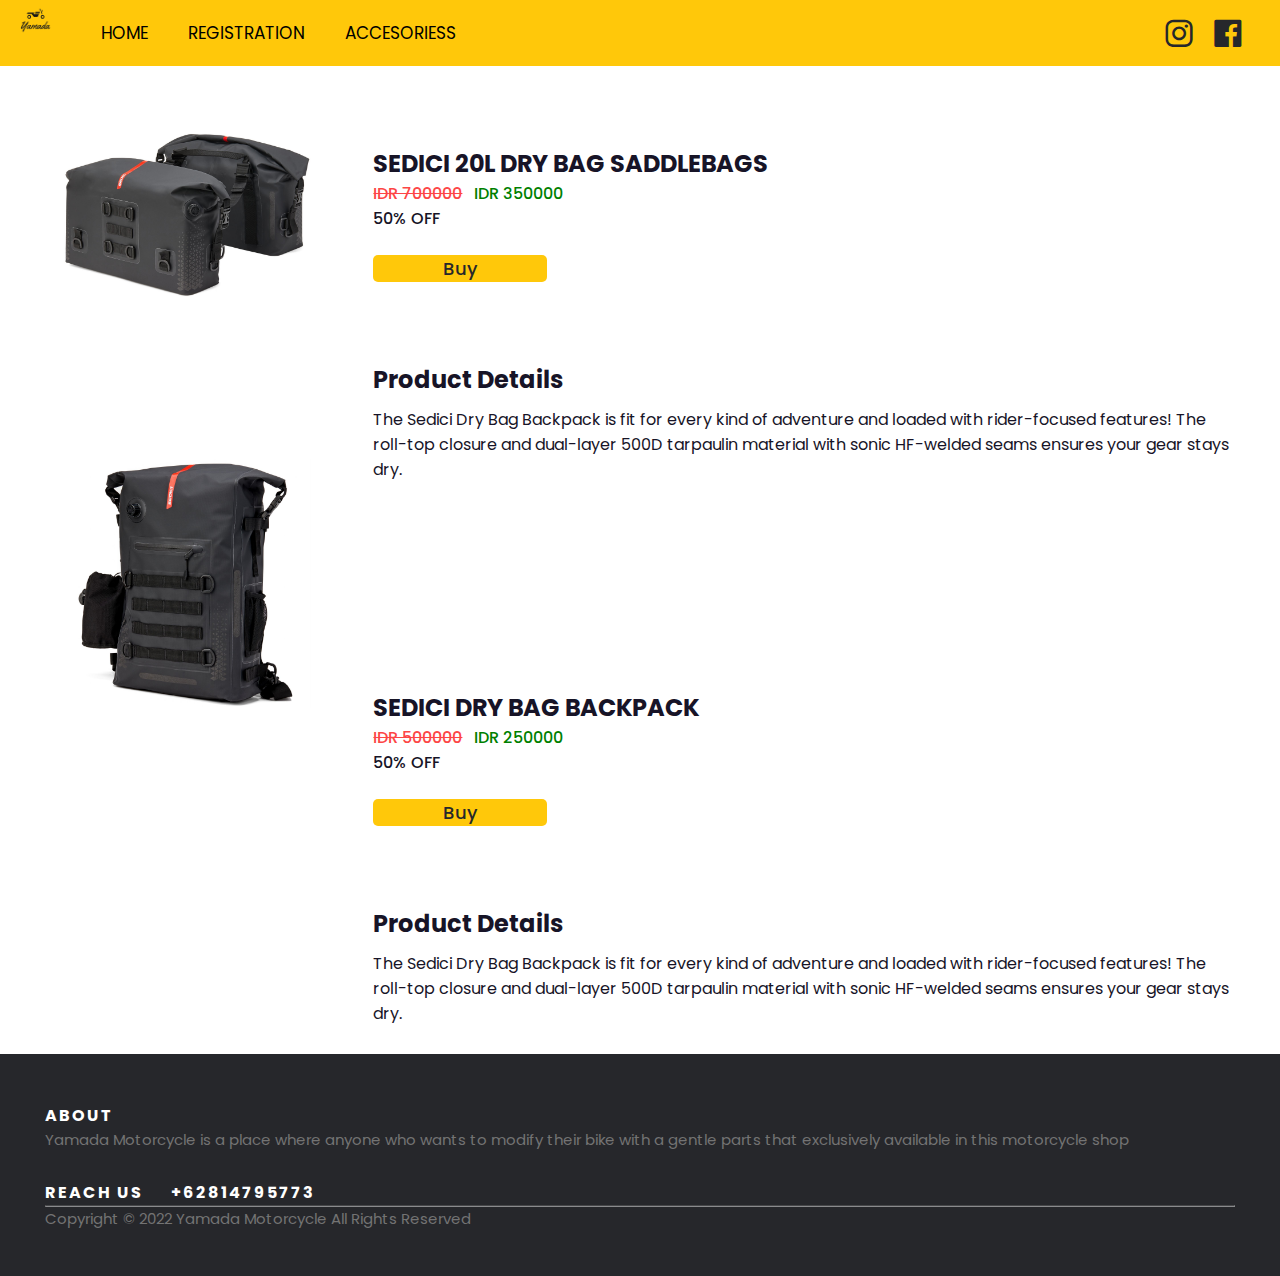
<file: shop-sedici.html>
<!DOCTYPE html>
<html lang="en">
<head>
  <meta charset="UTF-8">
  <meta http-equiv="X-UA-Compatible" content="IE=edge">
  <meta name="viewport" content="width=device-width, initial-scale=1.0">
  <title>Yamada Motorcycle</title>
  <link rel="stylesheet" href="style.css">
  <link href='https://unpkg.com/boxicons@2.1.2/css/boxicons.min.css' rel='stylesheet'>
  <link rel="icon" href="assets/images/yamada-logo.png">
</head>
<body>
  <!-- Bagian header -->
  <header class="first-header">
    <div class="header"> 
      <nav class="navbar">
        <div class="col1">
          <img class="logo-nav" src="assets/images/yamada-logo.png" alt="" srcset="">
        </div>
        <div class="col2">
          <a class="navbar-a" href="index.html">HOME</a>
          <a class="navbar-a" href="register.html">REGISTRATION</a>
          <a class="navbar-a" href="acc.html">ACCESORIESS</a>
        </div>     
        <div class="sosmed">
          <a href="https://instagram.com/"><i class='bx bxl-instagram bx-md'></i></a>
          <a href="https://www.facebook.com/"><i class='bx bxl-facebook-square bx-md' ></i></a>
        </div>
      </nav>
    </div>
  </header>
  <!-- Bagian konten -->
  <section class="shop-layout">
    <div class="aside">
      <img src="assets/images/product8.jpg" alt="">
      <img class="below-img"src="assets/images/product9.jpg" alt="">
    </div>
    <div class="article">
      <div class="isinya-satu">
        <div class="shop-text">
          <h2>SEDICI 20L DRY BAG SADDLEBAGS</h2>
          <span class="coret">IDR 700000</span>
          <span class="price-disc">IDR 350000</span><p></p>
          <span class="disc">50% OFF</span>
        </div>
        <div>
          <input class="buy-button" type="submit" value="Buy">
        </div>
        <h2 class="product-details">Product Details</h2>
        <p class="product-description">The Sedici Dry Bag Backpack is fit for every kind of adventure and loaded with rider-focused features! The roll-top closure and dual-layer 500D tarpaulin material with sonic HF-welded seams ensures your gear stays dry.</p>
      </div>
      <div class="isinya-dua">
        <div class="shop-text">
          <h2>SEDICI DRY BAG BACKPACK</h2>
          <span class="coret">IDR 500000</span>
          <span class="price-disc">IDR 250000</span><p></p>
          <span class="disc">50% OFF</span>
        </div>
        <div>
          <input class="buy-button" type="submit" value="Buy">
        </div>
        <h2 class="product-details">Product Details</h2>
        <p class="product-description">The Sedici Dry Bag Backpack is fit for every kind of adventure and loaded with rider-focused features! The roll-top closure and dual-layer 500D tarpaulin material with sonic HF-welded seams ensures your gear stays dry.</p>
      </div>
      
    </div>
    
    
  </section>
  
  <footer>
    <!-- Bagian footer -->
    <div class="footer"><div class="site-footer">
      <div>
        <div>
          <h6>About</h6>
          <p class="text-justify">Yamada Motorcycle is a place where anyone who wants to modify their bike with a gentle parts that exclusively available in this motorcycle shop</p><br>
          <h6>Reach us &emsp; +62814795773</h6>
        </div>
        <hr>
      </div>
      <div>
        <p class="copyright-text">Copyright &copy; 2022 Yamada Motorcycle All Rights Reserved
        </p>
      </div>
    </div>
  </div>
</footer>
</body>

</html>
</file>
<file: style.css>
@import url('https://fonts.googleapis.com/css2?family=Poppins:wght@400;500;600;700&display=swap');

*{
  font-family: 'Poppins', sans-serif;
  margin: 0;
  padding: 0;
  scroll-padding-top: 2rem;
  scroll-behavior: smooth;
  box-sizing: border-box;
  list-style: none;
  text-decoration: none;
}

:root{
  --main-color: #fd4646;
  --text-color: #171427;
  --bg-color: #fff;
}

img{
  width: 100%;
}

body{
  color: var(--text-color);
}

.bottom-container{
  display: flex;
  align-items: center;
  justify-content: space-between;
  padding: 20px 0;
  max-width: 1068px;
  margin: auto;
  width: 100%;
}

.logo-shop{
  font-size: 1.1rem;
  color: var(--text-color);
  font-weight: 400;
}

#cart-icon{
  font-size: 1.8rem;
  cursor: pointer;
}

.section-title{
  font-size: 1.5rem;
  font-weight: 600;
  text-align: center;
  margin-bottom: 1.5rem;
}

.shop{
  margin-top: 2rem;
}

.shop-content {
  display: grid;
  grid-template-columns: repeat(auto-fit, minmax(220px, auto));
  gap: 1.5rem;
  margin: auto;
  margin-bottom: 3rem;
  width: 50%;
  border: 3px;
  padding: 10px;
}

.product-box {
  position: relative;
  margin-bottom: 1.5rem;
}

.product-box:hover{
  padding: 10px;
  border: 1px solid var(--text-color);
}

.product-img {
  width: 100%;
  height: auto;
  margin-bottom: 0.5rem;
}

.product-title {
  font-size: 1.1rem;
  font-weight: 600;
  text-transform: uppercase;
  margin-bottom: 0.5rem;
}

.price{
  font-weight: 500;
}

.add-cart {
  position: absolute;
  bottom: 0;
  right: 0;
  background: var(--text-color);
  color: var(--bg-color);
  padding: 10px;
  cursor: pointer;
}

.add-cart:hover{
  background-color: hsl(249, 35%, 18%);
}


.layout {
  display: grid;
  grid:
    "header header header" auto
    "leftSide body rightSide" 1fr
    "footer footer footer" auto
    / auto 1fr auto;
  gap: 8px;
}

.first-header {
   grid-area: header; 
   
  }
.leftSide { grid-area: leftSide; }
.body { grid-area: body; }
.rightSide { grid-area: rightSide; }
.footer { grid-area: footer; }


.navbar{
  background: #ffc80a;
  overflow: hidden;
}


.navbar-a{
  float: left;
  color: black;
  text-align: center;
  padding: 20px 20px;
  text-decoration: none;
  font-size: 17px;
  transition: color .3s ease-in-out, box-shadow .3s ease-in-out;
}

.navbar-a:hover{
  box-shadow: inset 200px 0 0 0 #26272b;
  color: white;
}

.logo-nav{
  padding-left: 20px;
  margin-right: 30px;
  padding-top: 5px;
  padding-bottom: 5px;
    width: 4%;
    float: left;
}

.banner{
  margin-right: auto;
  margin-left: auto;
    width: 20%;
    
}

.acc{
  
    width: 20%;
    
}

.banner-utama{
  margin-right: auto;
  margin-left: auto;
    width: 50%;
    display: block;
    margin-bottom: 10px;
}

.banner:hover{
  width: 25%;
  
}

.site-footer
{
  background-color:#26272b; 
  padding:45px 45px 45px 45px;
  font-size:15px;
  line-height:24px;
  color:#737373;
}
.site-footer hr
{
  border-top-color:#bbb;
  opacity:0.5
}
.site-footer hr.small
{
  margin:20px 0
}
.site-footer h6
{
  color:#fff;
  font-size:16px;
  text-transform:uppercase;
  margin-top:5px;
  letter-spacing:2px
}


.copyright-text
{
  margin:0
}

.sosmed{
float: right;
}

.bxl-instagram{
  width: 30px;
  margin-top: 15px;
  margin-right: 15px;
  color: #26272b;
}

.bxl-facebook-square{
  width: 30px;
  margin-top: 15px;
  margin-right: 40px;
  color: #26272b;
}

.bx:hover{
  animation:ease;
  animation-duration: 2s;
  color: #fff;
}

label{
  margin-top: 15px;
}

.widget {
  padding: 2px 20px 20px 25px;
  width: 278px;
  color: rgba(0,0,0,0.87);
  background-color: white;
  border-radius: 2px;
  box-shadow: 0 3px 6px rgba(0,0,0,0.16), 0 3px 6px rgba(0,0,0,0.23);
 
}

.register-layout {
  display: flex;
  height: 100vh;
  justify-content: center;
  align-items: center;
  background-image: url('assets/images/banner_5.png');
  background-repeat: no-repeat;
  background-size: cover;
}

.main{
  max-width: 700px;
  width: 100%;
  background: #fff;
  padding: 25px 30px;
  border-radius: 5px;
}

.main .title {
  font-size: 25px;
  font-weight: 500;
  position: relative;
}

.main .title::before{
  content: '';
  position: absolute;
  left: 0;
  bottom: 0;
  height: 3px;
  width: 30px;
  background: #ffc80a;
}

.main form .user-details{
  display: flex;
  flex-wrap: wrap;
  justify-content: space-between;
  margin: 20px 0 12px 0;
}

form .user-details .input-box {
  margin-bottom: 15px;
  width: calc(100% / 2 - 20px);
}

.user-details .input-box .details {
  display: block;
  font-weight: 500;
  margin-bottom: 5px;
}
.user-details .input-box input {
  height: 45px;
  width: 100%;
  outline: none;
  border-radius: 5px;
  border: 1px solid #ccc;
  padding-left: 15px;
  font-size: 16px; 
  border-bottom-width: 2px;
  transition: all 0.3s ease;
}

.user-details .input-box input:focus,
.user-details .input-box input:valid{
  border-color: #ffc80a;
}

form .gender-details .gender-title{
  font-size: 20px;
  font-weight: 500;
}

form .gender-details .category{
  width: 80%;
  display: flex;
  margin: 14px 0;
}

.gender-details .category label{
  margin-right: 3rem;
  display: flex;
  align-items: center;
}

.gender-details .category .dot{
  height: 18px;
  width: 18px;
  background: #d9d9d9;
  border-radius: 50%;
  margin-right: 10px;
  border: 5px solid transparent;
  transition: all 0.3s ease;
}
#dot-siji:checked ~ .category label .siji,
#dot-loro:checked ~ .category label .loro{
  border-color: #d9d9d9;
  background: #ffc80a;
}

form input[type="radio"]{
  display: none;
}

form .button{
  height: 45px;
  margin: 45px 0;
}

form .button input{
  height: 100%;
  width: 100%;
  outline: none;
  color: #26272b;
  background: #ffc80a;
  border: none;
  font-size: 18px;
  font-weight: 500;
  letter-spacing: 1px;
  border-radius: 5px;
  transition: all 0.5s;
}

form .button input:hover{
  font-weight: 200;
  background:  #26272b;
  color: #fff;
}

.aside{
  width: 24%;
  height: 100vh;
  padding: 20px;
}

.article{
  width: 70%;
  height: 100vh;
  margin-top: 5rem;
  margin-bottom: 0.5rem;
  /* margin-right: 20rem; */
}

.shop-text{
  font-size: 1rem;
  font-weight: 500;
  text-transform: uppercase;
}

.sub-shop-text{
  font-size: 18px;
  font-weight: 300;
}
.shop-layout{
  display: flex;
  justify-content: space-around;
  margin-left: 20px;
  margin-right: 20px;
  position: center;
}

.harga-barang{
  font-weight: 500;
}

.buy-button{
  margin-top: 1.5rem;
  height: 100%;
  width: 20%;
  outline: none;
  color: #26272b;
  background: #ffc80a;
  border: none;
  font-size: 18px;
  font-weight: 500;
  letter-spacing: 1px;
  border-radius: 5px;
  transition: all 0.5s;
}

.buy-button:hover{
  font-weight: 200;
  background: #26272b;
  color: #fff;
}

.product-details{
  margin-top: 5rem;
  margin-right: 20rem;
  margin-bottom: 10px;
}

.isinya-dua{
  margin-top: 13rem;
}

.below-img{
  margin-top: 6.5rem;
}

.price-disc{
  color: green;
  margin-left: 8px;
}

.coret{
  color: #fd4646;
  text-decoration: line-through;
}
</file>
